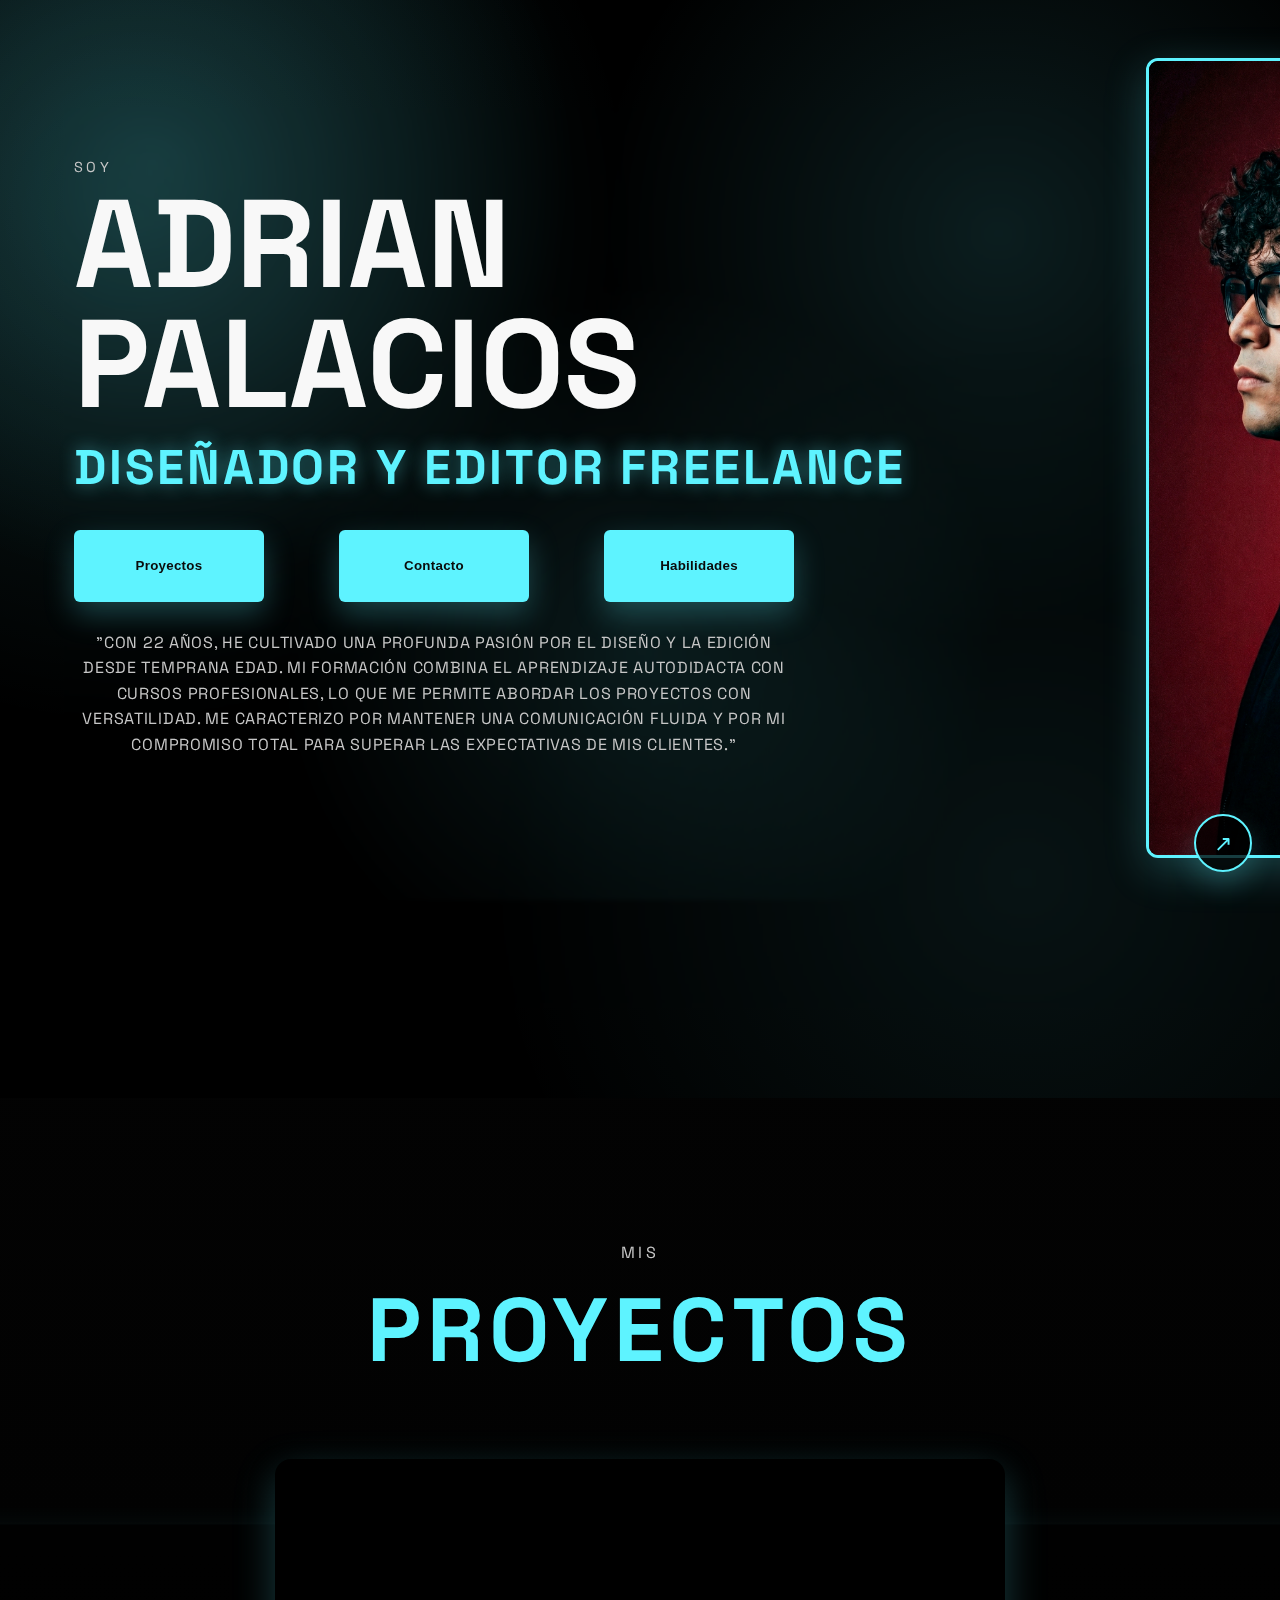
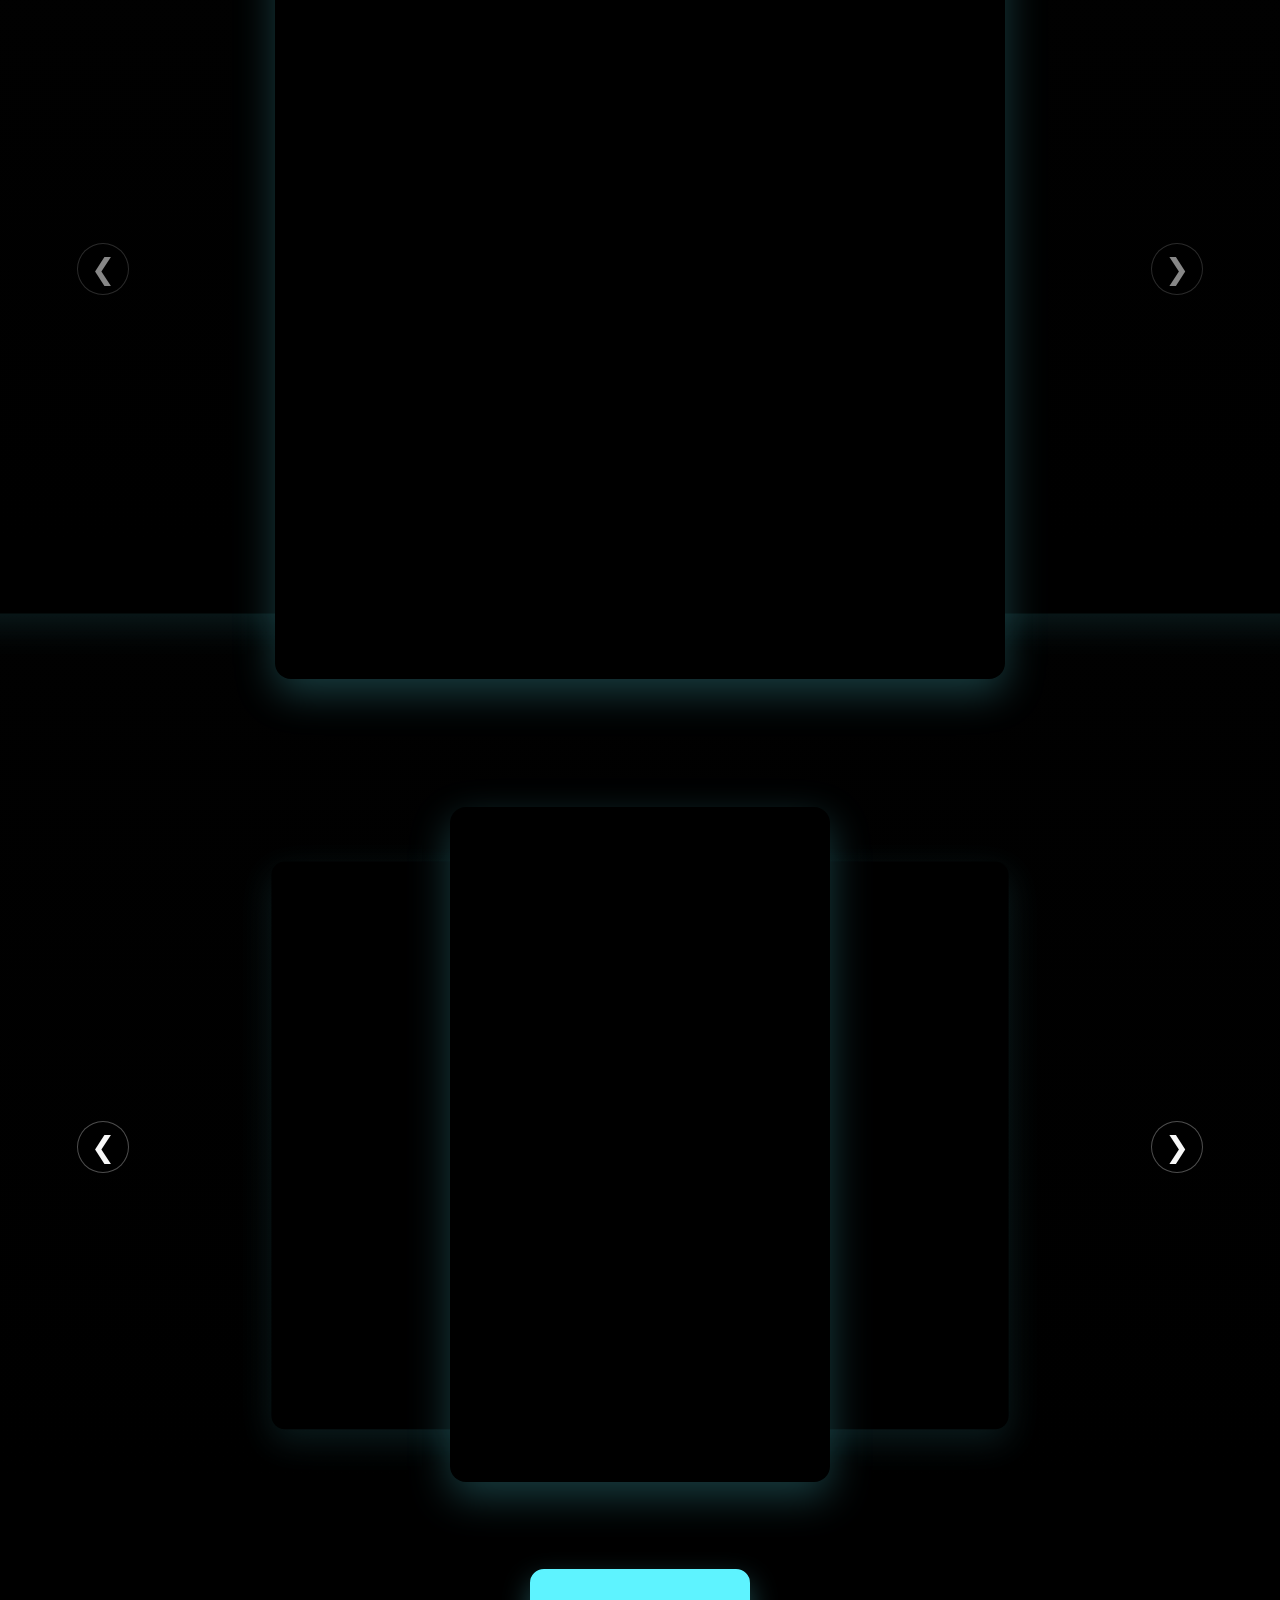
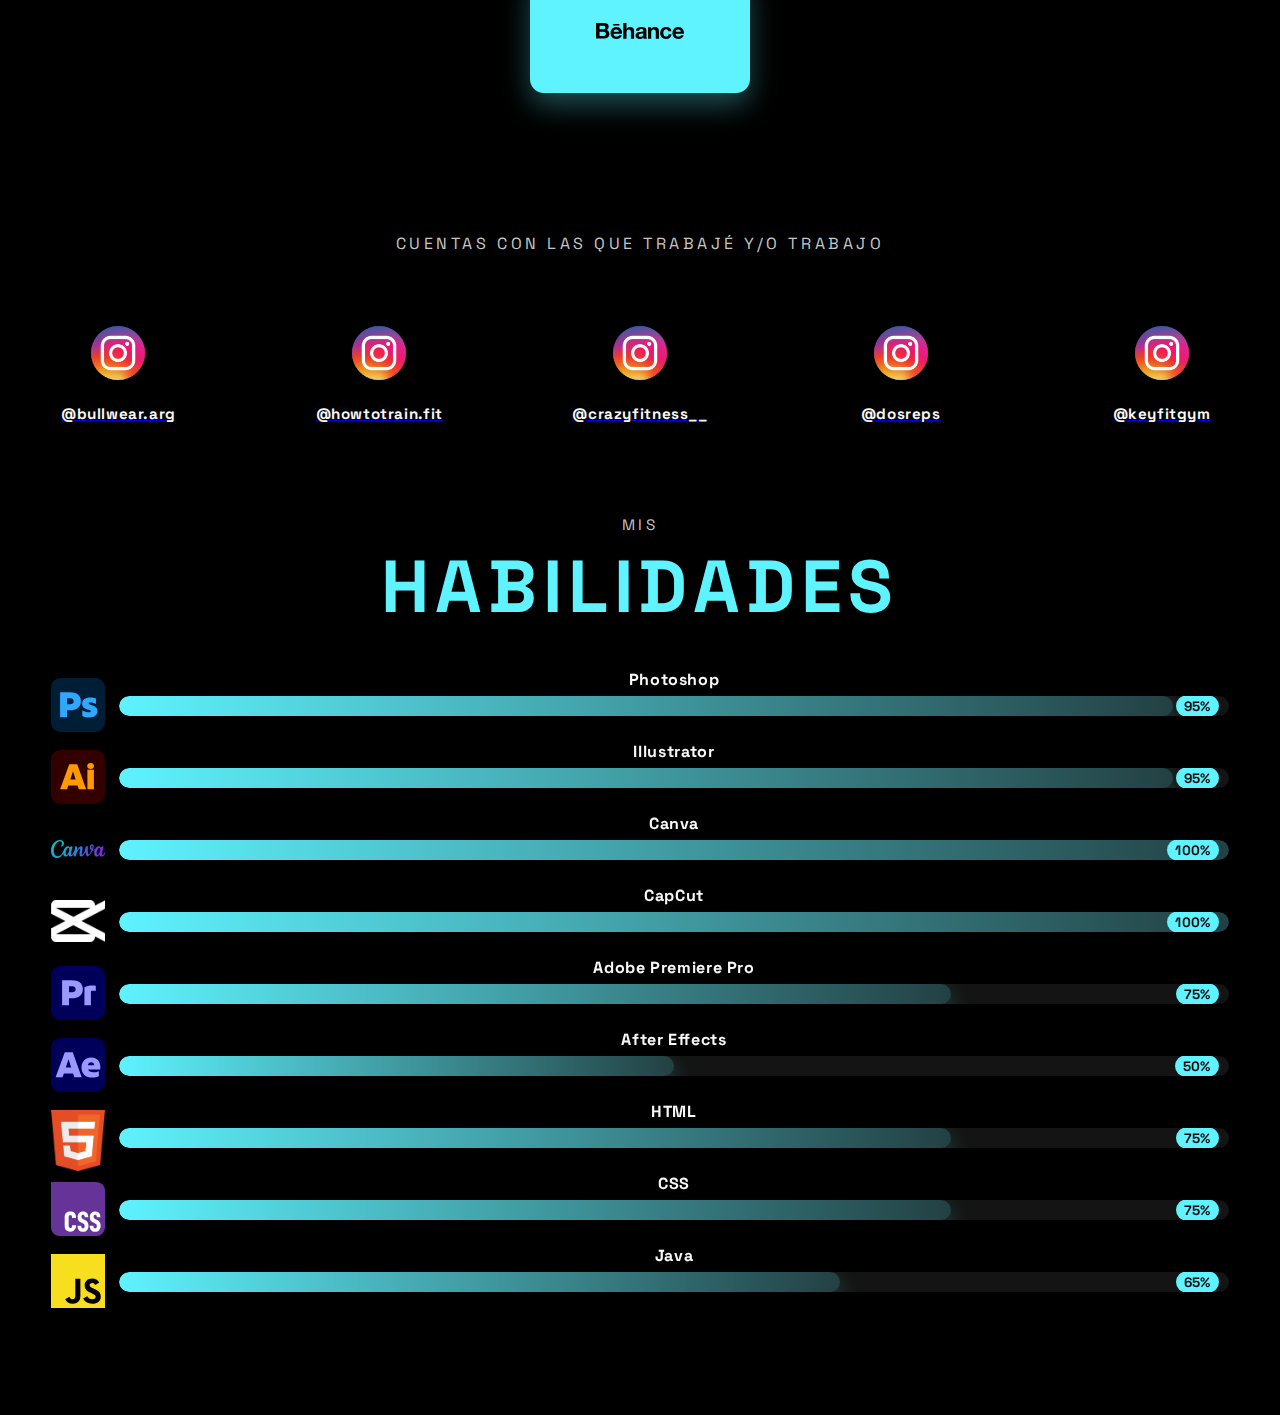
<file: index.html>
<!DOCTYPE html>
<html lang="es">
<head>
  <meta charset="UTF-8">
  <meta name="viewport" content="width=device-width, initial-scale=1.0">
  <title>Adrian Palacios | Portafolio</title>
  <link rel="preconnect" href="https://fonts.googleapis.com">
  <link rel="preconnect" href="https://fonts.gstatic.com" crossorigin>
  <link href="https://fonts.googleapis.com/css2?family=Space+Grotesk:wght@400;500;600;700&display=swap" rel="stylesheet">
  <link rel="stylesheet" href="styles.css">
</head>
<body>
  <main class="hero">
    <div class="hero-content">
      <div class="hero-body">
        <div class="hero-text">
          <p class="eyebrow">Soy</p>
          <h1>Adrian Palacios</h1>
          <h2>Dise&ntilde;ador y Editor Freelance</h2>

          <div class="cta-buttons">
            <button class="ghost" data-target="projects">Proyectos</button>
            <button class="ghost" data-target="contact">Contacto</button>
            <button class="ghost" data-target="skills">Habilidades</button>
          </div>

          <p class="intro">
            "Con 22 años, he cultivado una profunda pasión por el diseño y la edición desde temprana edad. Mi formación combina el aprendizaje autodidacta con cursos profesionales, lo que me permite abordar los proyectos con versatilidad. Me caracterizo por mantener una comunicación fluida y por mi compromiso total para superar las expectativas de mis clientes."
          </p>
        </div>

        <div class="profile-card">
          <img src="assets/profile.jpg" alt="Retrato de Adrian Palacios">
        </div>
      </div>
    </div>
  </main>

  <section class="projects" id="projects">
    <div class="projects-title">
      <p class="projects-eyebrow">Mis</p>
      <h3>Proyectos</h3>
    </div>

    <div class="projects-carousel horizontal">
      <button class="carousel-arrow prev" aria-label="Anterior">&#10094;</button>
      <div class="carousel-track">
        <div class="project-card is-active">
          <iframe src="https://drive.google.com/file/d/1STUGH_BQMCtA8a0zQzb0PxiLfdx-WCqG/preview" title="Proyecto 1" allow="autoplay; fullscreen; clipboard-write" allowfullscreen></iframe>
        </div>
        <div class="project-card">
          <iframe src="https://drive.google.com/file/d/16DoWMZ-IdkiDw4CJw6Asi8qRUOOA0BUv/preview" title="Proyecto 2" allow="autoplay; fullscreen; clipboard-write" allowfullscreen></iframe>
        </div>
        <div class="project-card">
          <iframe src="https://drive.google.com/file/d/12cnGV6siQTkMd25qPzwYp_SQWp3nzkD5/preview" title="Proyecto 3" allow="autoplay; fullscreen; clipboard-write" allowfullscreen></iframe>
        </div>
      </div>
      <button class="carousel-arrow next" aria-label="Siguiente">&#10095;</button>
    </div>

      <div class="projects-carousel vertical">
        <button class="carousel-arrow prev" aria-label="Anterior">&#10094;</button>
      <div class="carousel-track">
        <div class="project-card tall is-active">
          <iframe src="https://drive.google.com/file/d/1uc-KDk6b1E1-dnpKVK4YMqOGrUgdo-Y6/preview" title="Reel 1" allow="autoplay; fullscreen; clipboard-write" allowfullscreen></iframe>
        </div>
        <div class="project-card tall">
          <iframe src="https://drive.google.com/file/d/1kSmG6Cg8h5sR7bvLwUGW-YoZXtbUSYpc/preview" title="Reel 2" allow="autoplay; fullscreen; clipboard-write" allowfullscreen></iframe>
        </div>
        <div class="project-card tall">
          <iframe src="https://drive.google.com/file/d/1wefh0HAMrR05MAXYvIM5xJJryHOlDzol/preview" title="Reel 3" allow="autoplay; fullscreen; clipboard-write" allowfullscreen></iframe>
        </div>
        <div class="project-card tall">
          <iframe src="https://drive.google.com/file/d/1pLBrYzXuvIJl4vtPmRqRn8TsBc9SDaUY/preview" title="Reel 4" allow="autoplay; fullscreen; clipboard-write" allowfullscreen></iframe>
        </div>
      </div>
      <button class="carousel-arrow next" aria-label="Siguiente">&#10095;</button>
    </div>

    <a class="behance-btn" href="https://www.behance.net/gallery/239200343/Portfolio-" target="_blank" rel="noreferrer">
      <img src="assets/bh.svg" alt="Behance" class="behance-icon">
    </a>
  </section>

  <section class="accounts">
    <div class="accounts-title">
      <p class="projects-eyebrow">Cuentas con las que trabajé y/o trabajo</p>
    </div>
    <div class="account-grid">
      <a class="account-card" href="https://www.instagram.com/bullwear.arg/" target="_blank" rel="noreferrer">
        <img src="assets/ig.png" alt="Instagram" class="ig-logo">
        <div class="handle">@bullwear.arg</div>
      </a>
      <a class="account-card" href="https://www.instagram.com/howtotrain.fit/" target="_blank" rel="noreferrer">
        <img src="assets/ig.png" alt="Instagram" class="ig-logo">
        <div class="handle">@howtotrain.fit</div>
      </a>
      <a class="account-card" href="https://www.instagram.com/crazyfitness__/" target="_blank" rel="noreferrer">
        <img src="assets/ig.png" alt="Instagram" class="ig-logo">
        <div class="handle">@crazyfitness__</div>
      </a>
      <a class="account-card" href="https://www.instagram.com/dosreps/" target="_blank" rel="noreferrer">
        <img src="assets/ig.png" alt="Instagram" class="ig-logo">
        <div class="handle">@dosreps</div>
      </a>
      <a class="account-card" href="https://www.instagram.com/keyfitgym/" target="_blank" rel="noreferrer">
        <img src="assets/ig.png" alt="Instagram" class="ig-logo">
        <div class="handle">@keyfitgym</div>
      </a>
    </div>
  </section>

  <section class="skills" id="skills">
    <div class="skills-title">
      <p class="skills-eyebrow">Mis</p>
      <h4>Habilidades</h4>
    </div>
    <div class="skills-list">
      <div class="skill">
        <div class="skill-icon">
          <img src="assets/ps.svg" alt="Photoshop" class="skill-logo">
        </div>
        <div class="skill-info">
          <div class="skill-name">Photoshop</div>
          <div class="skill-bar" style="--percent:95%;">
            <span class="skill-fill"></span>
            <span class="skill-percent">95%</span>
          </div>
        </div>
      </div>
      <div class="skill">
        <div class="skill-icon">
          <img src="assets/ai.svg" alt="Illustrator" class="skill-logo">
        </div>
        <div class="skill-info">
          <div class="skill-name">Illustrator</div>
          <div class="skill-bar" style="--percent:95%;">
            <span class="skill-fill"></span>
            <span class="skill-percent">95%</span>
          </div>
        </div>
      </div>
      <div class="skill">
        <div class="skill-icon">
          <img src="assets/ca.svg" alt="Canva" class="skill-logo">
        </div>
        <div class="skill-info">
          <div class="skill-name">Canva</div>
          <div class="skill-bar" style="--percent:100%;">
            <span class="skill-fill"></span>
            <span class="skill-percent">100%</span>
          </div>
        </div>
      </div>
      <div class="skill">
        <div class="skill-icon">
          <img src="assets/cc.webp" alt="CapCut" class="skill-logo">
        </div>
        <div class="skill-info">
          <div class="skill-name">CapCut</div>
          <div class="skill-bar" style="--percent:100%;">
            <span class="skill-fill"></span>
            <span class="skill-percent">100%</span>
          </div>
        </div>
      </div>
      <div class="skill">
        <div class="skill-icon">
          <img src="assets/pr.svg" alt="Adobe Premiere Pro" class="skill-logo">
        </div>
        <div class="skill-info">
          <div class="skill-name">Adobe Premiere Pro</div>
          <div class="skill-bar" style="--percent:75%;">
            <span class="skill-fill"></span>
            <span class="skill-percent">75%</span>
          </div>
        </div>
      </div>
      <div class="skill">
        <div class="skill-icon">
          <img src="assets/ae.svg" alt="After Effects" class="skill-logo">
        </div>
        <div class="skill-info">
          <div class="skill-name">After Effects</div>
          <div class="skill-bar" style="--percent:50%;">
            <span class="skill-fill"></span>
            <span class="skill-percent">50%</span>
          </div>
        </div>
      </div>
      <div class="skill">
        <div class="skill-icon">
          <img src="assets/h.webp" alt="HTML" class="skill-logo">
        </div>
        <div class="skill-info">
          <div class="skill-name">HTML</div>
          <div class="skill-bar" style="--percent:75%;">
            <span class="skill-fill"></span>
            <span class="skill-percent">75%</span>
          </div>
        </div>
      </div>
      <div class="skill">
        <div class="skill-icon">
          <img src="assets/c.svg" alt="CSS" class="skill-logo">
        </div>
        <div class="skill-info">
          <div class="skill-name">CSS</div>
          <div class="skill-bar" style="--percent:75%;">
            <span class="skill-fill"></span>
            <span class="skill-percent">75%</span>
          </div>
        </div>
      </div>
      <div class="skill">
        <div class="skill-icon">
          <img src="assets/j.svg" alt="Java" class="skill-logo">
        </div>
        <div class="skill-info">
          <div class="skill-name">Java</div>
          <div class="skill-bar" style="--percent:65%;">
            <span class="skill-fill"></span>
            <span class="skill-percent">65%</span>
          </div>
        </div>
      </div>
    </div>
  </section>

  <button class="contact-toggle" aria-label="Contacto rápido">↗</button>
  <div class="contact-card">
    <p class="contact-title">Contacto</p>
    <a href="https://www.instagram.com/adriiiannnx/" target="_blank" rel="noreferrer" class="contact-link">
      <img src="assets/ig.png" alt="Instagram" class="contact-icon"> Instagram: @adriiiannnx
    </a>
    <a href="https://www.linkedin.com/in/adrian-palacios-042861239/" target="_blank" rel="noreferrer" class="contact-link">
      <img src="assets/lk.svg" alt="LinkedIn" class="contact-icon"> LinkedIn: adrian-palacios-042861239
    </a>
    <a href="https://discord.com/users/" target="_blank" rel="noreferrer" class="contact-link">
      <img src="assets/ds.webp" alt="Discord" class="contact-icon"> Discord: .adriannnnnn
    </a>
  </div>

  <script>
    (function () {
      function initCarousel(root) {
        const cards = Array.from(root.querySelectorAll('.project-card'));
        if (!cards.length) return;

        let active = 0;
        const prevBtn = root.querySelector('.carousel-arrow.prev');
        const nextBtn = root.querySelector('.carousel-arrow.next');

        function update() {
          cards.forEach((card, idx) => {
            const media = card.querySelector('video, iframe');
            const offset = ((idx - active) + cards.length) % cards.length;
            card.classList.remove('left', 'right', 'is-active');

            if (offset === 0) {
              card.classList.add('is-active');
              card.style.transform = 'translateX(0) scale(1)';
              card.style.opacity = '1';
              card.style.zIndex = '3';
              if (media) {
                media.style.pointerEvents = 'auto';
                media.setAttribute('tabindex', '0');
                if (media.tagName === 'VIDEO') {
                  media.controls = true;
                }
              }
            } else if (offset === cards.length - 1) {
              card.classList.add('left');
              card.style.transform = 'translateX(-55%) scale(0.84)';
              card.style.opacity = '0.45';
              card.style.zIndex = '2';
              if (media) {
                media.style.pointerEvents = 'none';
                media.setAttribute('tabindex', '-1');
                if (media.tagName === 'VIDEO') {
                  media.controls = false;
                  media.pause();
                }
              }
            } else if (offset === 1) {
              card.classList.add('right');
              card.style.transform = 'translateX(55%) scale(0.84)';
              card.style.opacity = '0.45';
              card.style.zIndex = '2';
              if (media) {
                media.style.pointerEvents = 'none';
                media.setAttribute('tabindex', '-1');
                if (media.tagName === 'VIDEO') {
                  media.controls = false;
                  media.pause();
                }
              }
            } else {
              card.style.transform = 'translateX(0) scale(0.6)';
              card.style.opacity = '0';
              card.style.zIndex = '1';
              if (media) {
                media.style.pointerEvents = 'none';
                media.setAttribute('tabindex', '-1');
                if (media.tagName === 'VIDEO') {
                  media.controls = false;
                  media.pause();
                }
              }
            }
          });
        }

        function goNext() {
          active = (active + 1) % cards.length;
          update();
        }

        function goPrev() {
          active = (active - 1 + cards.length) % cards.length;
          update();
        }

        prevBtn?.addEventListener('click', goPrev);
        nextBtn?.addEventListener('click', goNext);
        update();
      }

      document.querySelectorAll('.projects-carousel').forEach(initCarousel);

      const toggle = document.querySelector('.contact-toggle');
      const card = document.querySelector('.contact-card');
      toggle?.addEventListener('click', () => {
        card?.classList.toggle('open');
      });

      const btnProjects = document.querySelector('.ghost[data-target="projects"]');
      const btnContact = document.querySelector('.ghost[data-target="contact"]');
      const btnSkills = document.querySelector('.ghost[data-target="skills"]');

      const scrollToId = (id) => {
        const el = document.getElementById(id);
        if (el) el.scrollIntoView({ behavior: 'smooth', block: 'start' });
      };

      btnProjects?.addEventListener('click', () => scrollToId('projects'));
      btnSkills?.addEventListener('click', () => scrollToId('skills'));
      btnContact?.addEventListener('click', () => {
        card?.classList.add('open');
      });
    })();
  </script>
</body>
</html>
</file>
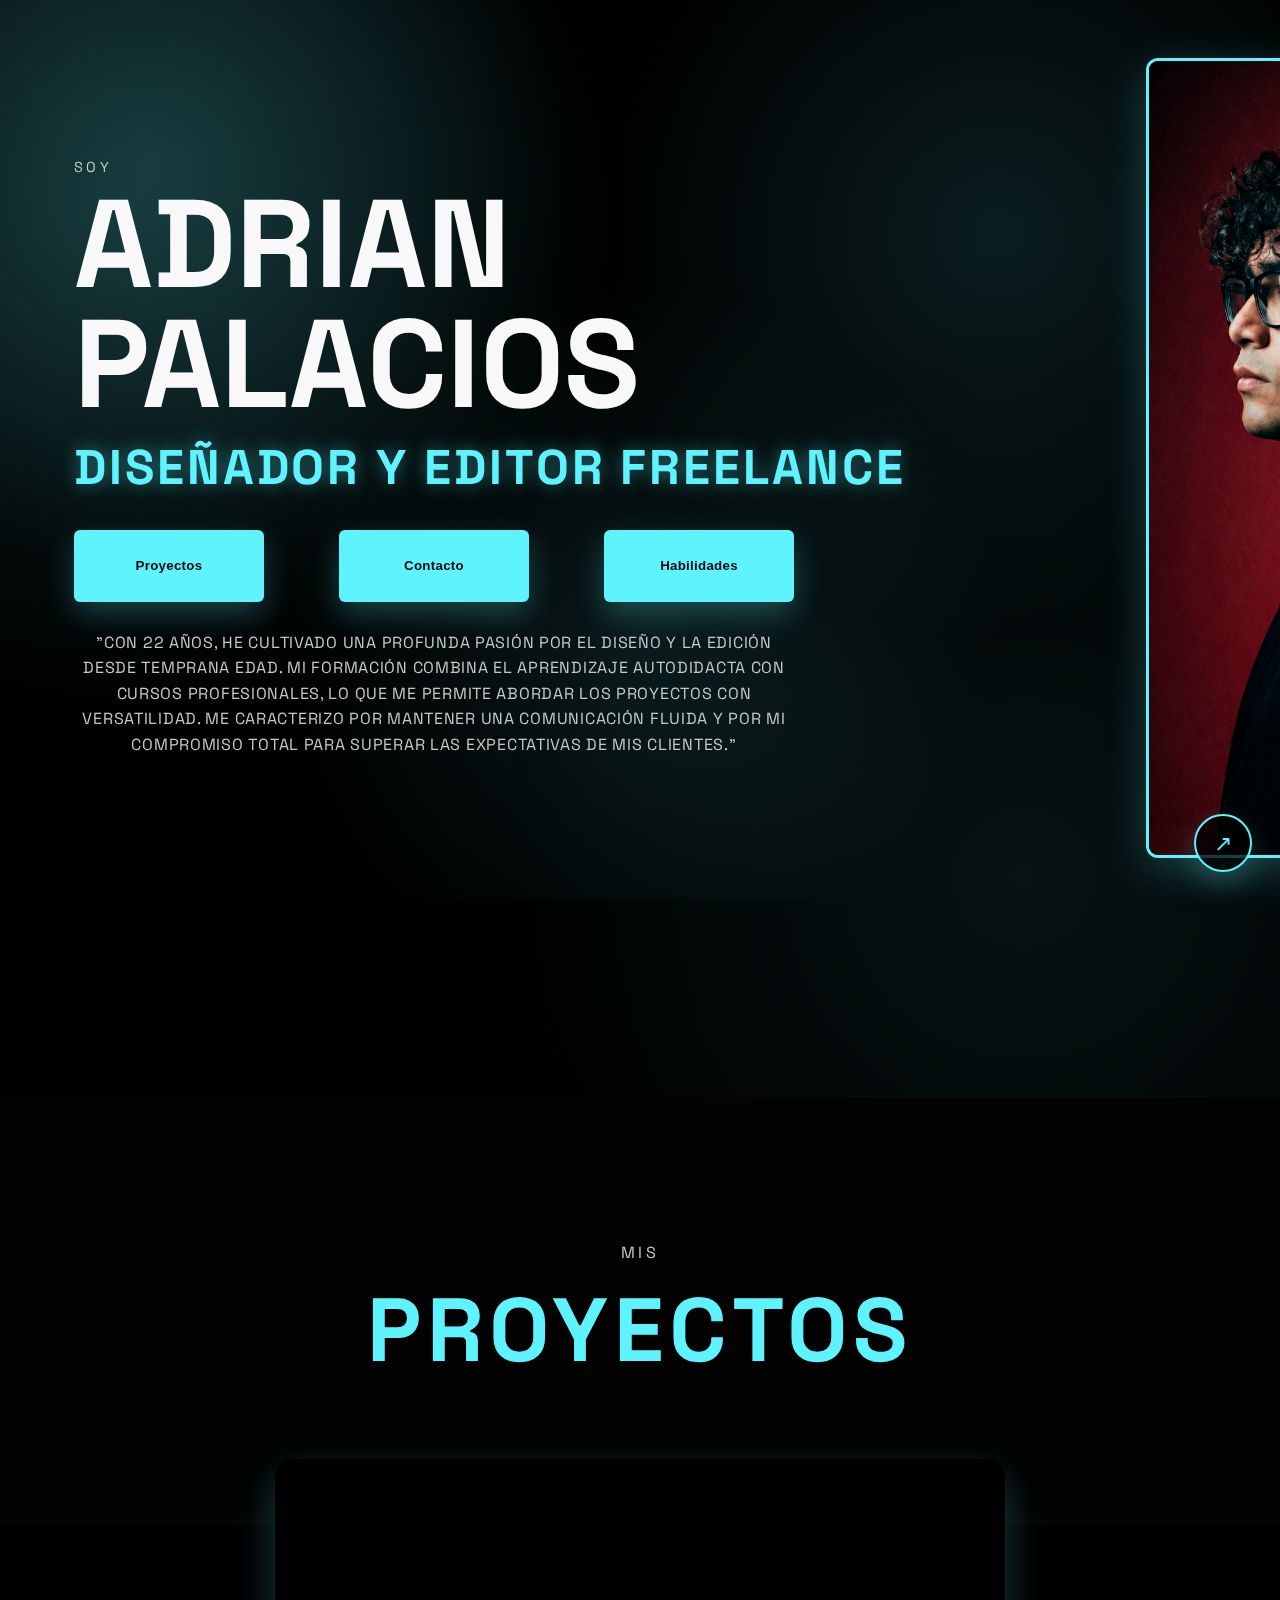
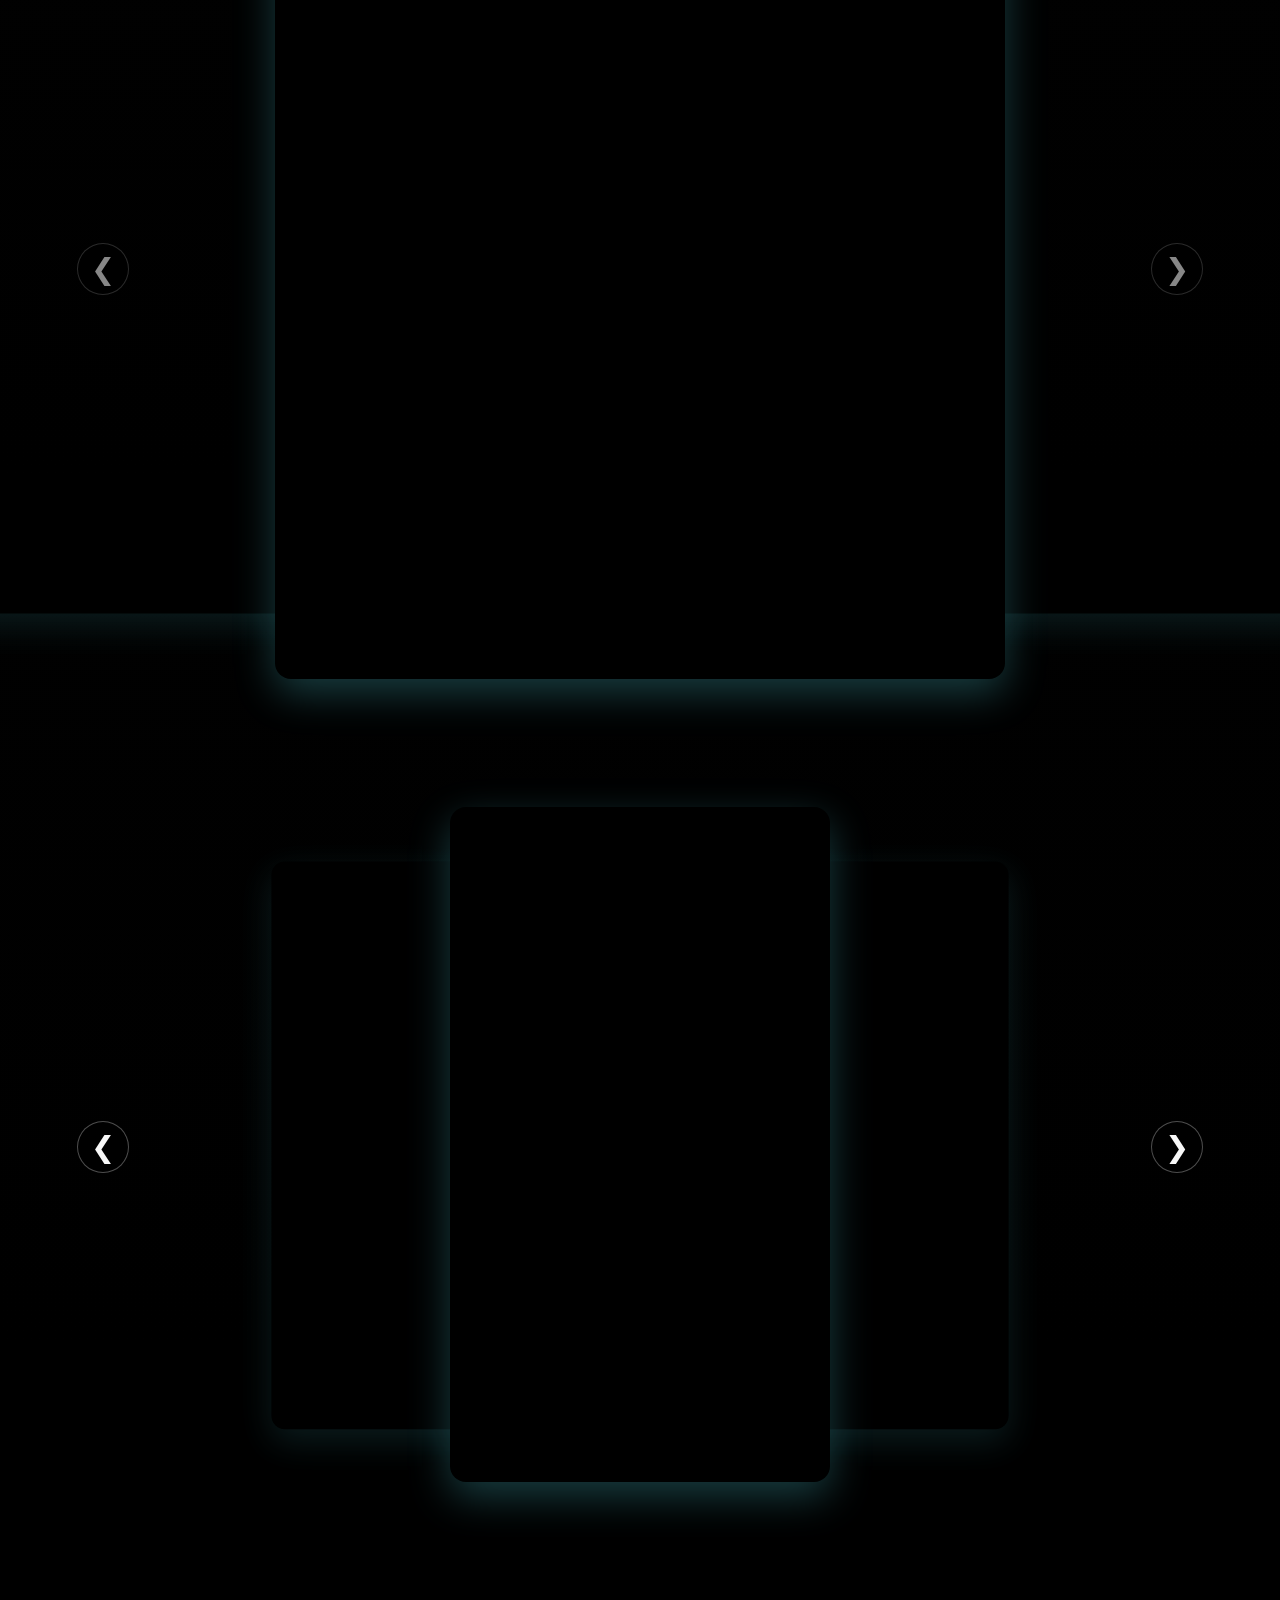
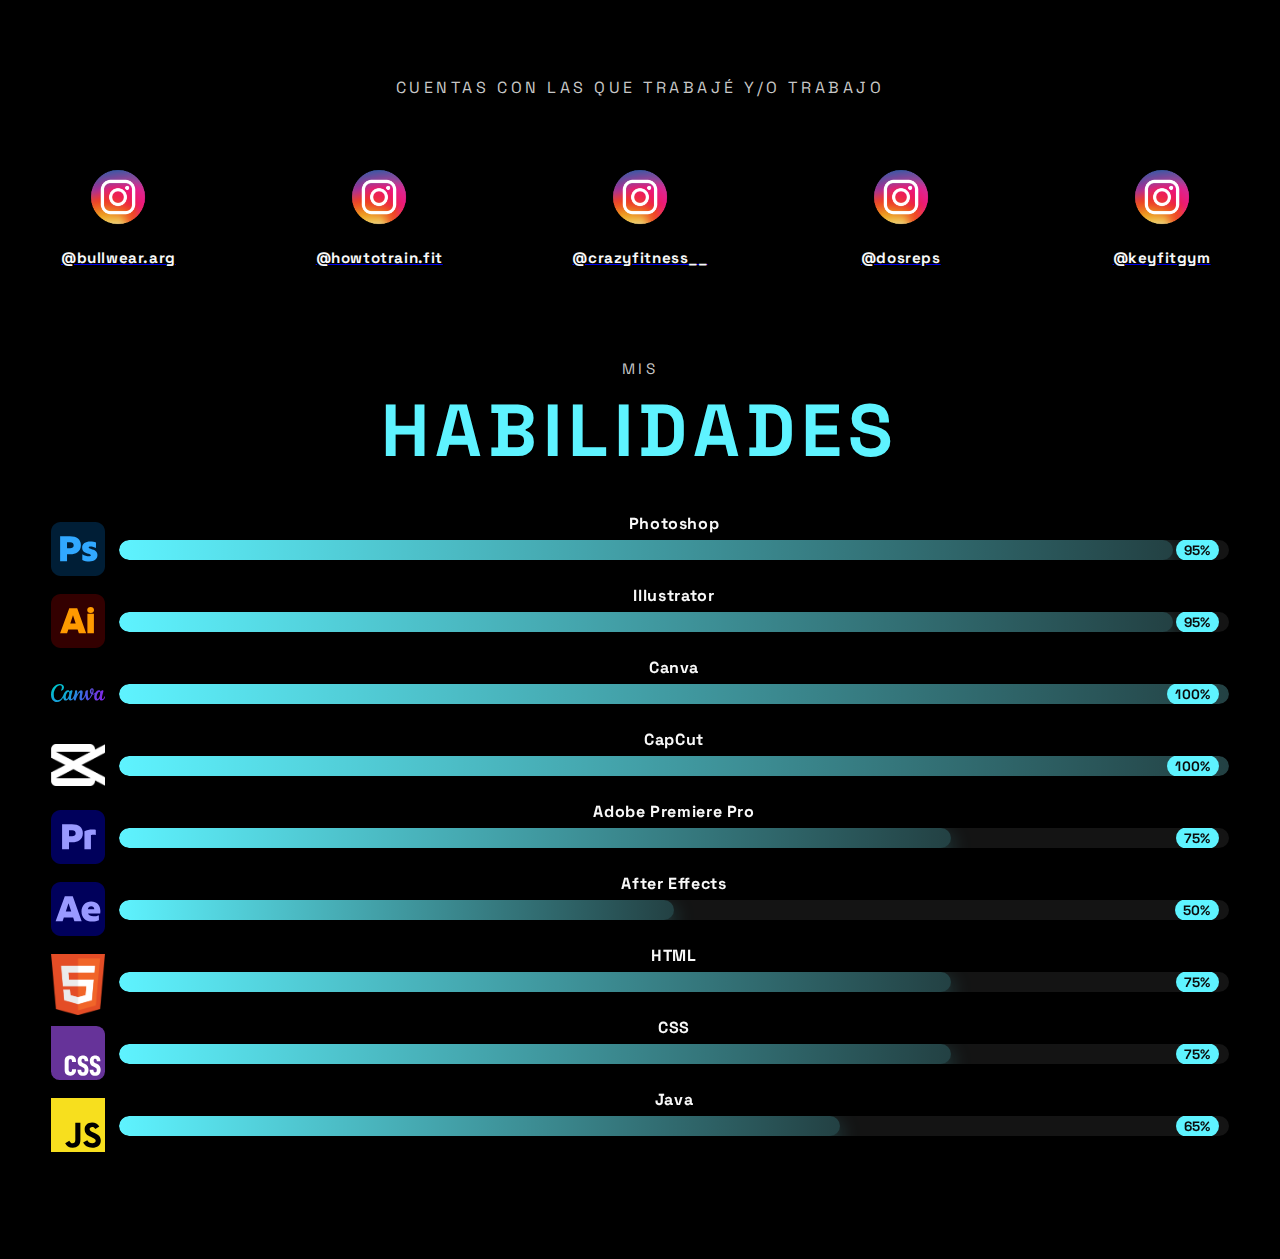
<file: Portfolio/index.html>
<!DOCTYPE html>
<html lang="es">
<head>
  <meta charset="UTF-8">
  <meta name="viewport" content="width=device-width, initial-scale=1.0">
  <title>Adrian Palacios | Portafolio</title>
  <link rel="preconnect" href="https://fonts.googleapis.com">
  <link rel="preconnect" href="https://fonts.gstatic.com" crossorigin>
  <link href="https://fonts.googleapis.com/css2?family=Space+Grotesk:wght@400;500;600;700&display=swap" rel="stylesheet">
  <link rel="stylesheet" href="styles.css">
</head>
<body>
  <main class="hero">
    <div class="hero-content">
      <div class="hero-body">
        <div class="hero-text">
          <p class="eyebrow">Soy</p>
          <h1>Adrian Palacios</h1>
          <h2>Dise&ntilde;ador y Editor Freelance</h2>

          <div class="cta-buttons">
            <button class="ghost" data-target="projects">Proyectos</button>
            <button class="ghost" data-target="contact">Contacto</button>
            <button class="ghost" data-target="skills">Habilidades</button>
          </div>

          <p class="intro">
            "Con 22 años, he cultivado una profunda pasión por el diseño y la edición desde temprana edad. Mi formación combina el aprendizaje autodidacta con cursos profesionales, lo que me permite abordar los proyectos con versatilidad. Me caracterizo por mantener una comunicación fluida y por mi compromiso total para superar las expectativas de mis clientes."
          </p>
        </div>

        <div class="profile-card">
          <img src="assets/profile.jpg" alt="Retrato de Adrian Palacios">
        </div>
      </div>
    </div>
  </main>

  <section class="projects" id="projects">
    <div class="projects-title">
      <p class="projects-eyebrow">Mis</p>
      <h3>Proyectos</h3>
    </div>

    <div class="projects-carousel horizontal">
      <button class="carousel-arrow prev" aria-label="Anterior">&#10094;</button>
      <div class="carousel-track">
        <div class="project-card is-active">
          <iframe src="https://drive.google.com/file/d/1STUGH_BQMCtA8a0zQzb0PxiLfdx-WCqG/preview" title="Proyecto 1" allow="autoplay; fullscreen; clipboard-write" allowfullscreen></iframe>
        </div>
        <div class="project-card">
          <iframe src="https://drive.google.com/file/d/16DoWMZ-IdkiDw4CJw6Asi8qRUOOA0BUv/preview" title="Proyecto 2" allow="autoplay; fullscreen; clipboard-write" allowfullscreen></iframe>
        </div>
        <div class="project-card">
          <iframe src="https://drive.google.com/file/d/12cnGV6siQTkMd25qPzwYp_SQWp3nzkD5/preview" title="Proyecto 3" allow="autoplay; fullscreen; clipboard-write" allowfullscreen></iframe>
        </div>
      </div>
      <button class="carousel-arrow next" aria-label="Siguiente">&#10095;</button>
    </div>

    <div class="projects-carousel vertical">
      <button class="carousel-arrow prev" aria-label="Anterior">&#10094;</button>
      <div class="carousel-track">
        <div class="project-card tall is-active">
          <iframe src="https://drive.google.com/file/d/1uc-KDk6b1E1-dnpKVK4YMqOGrUgdo-Y6/preview" title="Reel 1" allow="autoplay; fullscreen; clipboard-write" allowfullscreen></iframe>
        </div>
        <div class="project-card tall">
          <iframe src="https://drive.google.com/file/d/1kSmG6Cg8h5sR7bvLwUGW-YoZXtbUSYpc/preview" title="Reel 2" allow="autoplay; fullscreen; clipboard-write" allowfullscreen></iframe>
        </div>
        <div class="project-card tall">
          <iframe src="https://drive.google.com/file/d/1wefh0HAMrR05MAXYvIM5xJJryHOlDzol/preview" title="Reel 3" allow="autoplay; fullscreen; clipboard-write" allowfullscreen></iframe>
        </div>
        <div class="project-card tall">
          <iframe src="https://drive.google.com/file/d/1pLBrYzXuvIJl4vtPmRqRn8TsBc9SDaUY/preview" title="Reel 4" allow="autoplay; fullscreen; clipboard-write" allowfullscreen></iframe>
        </div>
      </div>
      <button class="carousel-arrow next" aria-label="Siguiente">&#10095;</button>
    </div>
  </section>

  <section class="accounts">
    <div class="accounts-title">
      <p class="projects-eyebrow">Cuentas con las que trabajé y/o trabajo</p>
    </div>
    <div class="account-grid">
      <a class="account-card" href="https://www.instagram.com/bullwear.arg/" target="_blank" rel="noreferrer">
        <img src="assets/ig.png" alt="Instagram" class="ig-logo">
        <div class="handle">@bullwear.arg</div>
      </a>
      <a class="account-card" href="https://www.instagram.com/howtotrain.fit/" target="_blank" rel="noreferrer">
        <img src="assets/ig.png" alt="Instagram" class="ig-logo">
        <div class="handle">@howtotrain.fit</div>
      </a>
      <a class="account-card" href="https://www.instagram.com/crazyfitness__/" target="_blank" rel="noreferrer">
        <img src="assets/ig.png" alt="Instagram" class="ig-logo">
        <div class="handle">@crazyfitness__</div>
      </a>
      <a class="account-card" href="https://www.instagram.com/dosreps/" target="_blank" rel="noreferrer">
        <img src="assets/ig.png" alt="Instagram" class="ig-logo">
        <div class="handle">@dosreps</div>
      </a>
      <a class="account-card" href="https://www.instagram.com/keyfitgym/" target="_blank" rel="noreferrer">
        <img src="assets/ig.png" alt="Instagram" class="ig-logo">
        <div class="handle">@keyfitgym</div>
      </a>
    </div>
  </section>

  <section class="skills" id="skills">
    <div class="skills-title">
      <p class="skills-eyebrow">Mis</p>
      <h4>Habilidades</h4>
    </div>
    <div class="skills-list">
      <div class="skill">
        <div class="skill-icon">
          <img src="assets/ps.svg" alt="Photoshop" class="skill-logo">
        </div>
        <div class="skill-info">
          <div class="skill-name">Photoshop</div>
          <div class="skill-bar" style="--percent:95%;">
            <span class="skill-fill"></span>
            <span class="skill-percent">95%</span>
          </div>
        </div>
      </div>
      <div class="skill">
        <div class="skill-icon">
          <img src="assets/ai.svg" alt="Illustrator" class="skill-logo">
        </div>
        <div class="skill-info">
          <div class="skill-name">Illustrator</div>
          <div class="skill-bar" style="--percent:95%;">
            <span class="skill-fill"></span>
            <span class="skill-percent">95%</span>
          </div>
        </div>
      </div>
      <div class="skill">
        <div class="skill-icon">
          <img src="assets/ca.svg" alt="Canva" class="skill-logo">
        </div>
        <div class="skill-info">
          <div class="skill-name">Canva</div>
          <div class="skill-bar" style="--percent:100%;">
            <span class="skill-fill"></span>
            <span class="skill-percent">100%</span>
          </div>
        </div>
      </div>
      <div class="skill">
        <div class="skill-icon">
          <img src="assets/cc.webp" alt="CapCut" class="skill-logo">
        </div>
        <div class="skill-info">
          <div class="skill-name">CapCut</div>
          <div class="skill-bar" style="--percent:100%;">
            <span class="skill-fill"></span>
            <span class="skill-percent">100%</span>
          </div>
        </div>
      </div>
      <div class="skill">
        <div class="skill-icon">
          <img src="assets/pr.svg" alt="Adobe Premiere Pro" class="skill-logo">
        </div>
        <div class="skill-info">
          <div class="skill-name">Adobe Premiere Pro</div>
          <div class="skill-bar" style="--percent:75%;">
            <span class="skill-fill"></span>
            <span class="skill-percent">75%</span>
          </div>
        </div>
      </div>
      <div class="skill">
        <div class="skill-icon">
          <img src="assets/ae.svg" alt="After Effects" class="skill-logo">
        </div>
        <div class="skill-info">
          <div class="skill-name">After Effects</div>
          <div class="skill-bar" style="--percent:50%;">
            <span class="skill-fill"></span>
            <span class="skill-percent">50%</span>
          </div>
        </div>
      </div>
      <div class="skill">
        <div class="skill-icon">
          <img src="assets/h.webp" alt="HTML" class="skill-logo">
        </div>
        <div class="skill-info">
          <div class="skill-name">HTML</div>
          <div class="skill-bar" style="--percent:75%;">
            <span class="skill-fill"></span>
            <span class="skill-percent">75%</span>
          </div>
        </div>
      </div>
      <div class="skill">
        <div class="skill-icon">
          <img src="assets/c.svg" alt="CSS" class="skill-logo">
        </div>
        <div class="skill-info">
          <div class="skill-name">CSS</div>
          <div class="skill-bar" style="--percent:75%;">
            <span class="skill-fill"></span>
            <span class="skill-percent">75%</span>
          </div>
        </div>
      </div>
      <div class="skill">
        <div class="skill-icon">
          <img src="assets/j.svg" alt="Java" class="skill-logo">
        </div>
        <div class="skill-info">
          <div class="skill-name">Java</div>
          <div class="skill-bar" style="--percent:65%;">
            <span class="skill-fill"></span>
            <span class="skill-percent">65%</span>
          </div>
        </div>
      </div>
    </div>
  </section>

  <button class="contact-toggle" aria-label="Contacto rápido">↗</button>
  <div class="contact-card">
    <p class="contact-title">Contacto</p>
    <a href="https://www.instagram.com/adriiiannnx/" target="_blank" rel="noreferrer" class="contact-link">
      <img src="assets/ig.png" alt="Instagram" class="contact-icon"> Instagram: @adriiiannnx
    </a>
    <a href="https://www.linkedin.com/in/adrian-palacios-042861239/" target="_blank" rel="noreferrer" class="contact-link">
      <img src="assets/lk.svg" alt="LinkedIn" class="contact-icon"> LinkedIn: adrian-palacios-042861239
    </a>
    <a href="https://discord.com/users/" target="_blank" rel="noreferrer" class="contact-link">
      <img src="assets/ds.webp" alt="Discord" class="contact-icon"> Discord: .adriannnnnn
    </a>
  </div>

  <script>
    (function () {
      function initCarousel(root) {
        const cards = Array.from(root.querySelectorAll('.project-card'));
        if (!cards.length) return;

        let active = 0;
        const prevBtn = root.querySelector('.carousel-arrow.prev');
        const nextBtn = root.querySelector('.carousel-arrow.next');

        function update() {
          cards.forEach((card, idx) => {
            const media = card.querySelector('video, iframe');
            const offset = ((idx - active) + cards.length) % cards.length;
            card.classList.remove('left', 'right', 'is-active');

            if (offset === 0) {
              card.classList.add('is-active');
              card.style.transform = 'translateX(0) scale(1)';
              card.style.opacity = '1';
              card.style.zIndex = '3';
              if (media) {
                media.style.pointerEvents = 'auto';
                media.setAttribute('tabindex', '0');
                if (media.tagName === 'VIDEO') {
                  media.controls = true;
                }
              }
            } else if (offset === cards.length - 1) {
              card.classList.add('left');
              card.style.transform = 'translateX(-55%) scale(0.84)';
              card.style.opacity = '0.45';
              card.style.zIndex = '2';
              if (media) {
                media.style.pointerEvents = 'none';
                media.setAttribute('tabindex', '-1');
                if (media.tagName === 'VIDEO') {
                  media.controls = false;
                  media.pause();
                }
              }
            } else if (offset === 1) {
              card.classList.add('right');
              card.style.transform = 'translateX(55%) scale(0.84)';
              card.style.opacity = '0.45';
              card.style.zIndex = '2';
              if (media) {
                media.style.pointerEvents = 'none';
                media.setAttribute('tabindex', '-1');
                if (media.tagName === 'VIDEO') {
                  media.controls = false;
                  media.pause();
                }
              }
            } else {
              card.style.transform = 'translateX(0) scale(0.6)';
              card.style.opacity = '0';
              card.style.zIndex = '1';
              if (media) {
                media.style.pointerEvents = 'none';
                media.setAttribute('tabindex', '-1');
                if (media.tagName === 'VIDEO') {
                  media.controls = false;
                  media.pause();
                }
              }
            }
          });
        }

        function goNext() {
          active = (active + 1) % cards.length;
          update();
        }

        function goPrev() {
          active = (active - 1 + cards.length) % cards.length;
          update();
        }

        prevBtn?.addEventListener('click', goPrev);
        nextBtn?.addEventListener('click', goNext);
        update();
      }

      document.querySelectorAll('.projects-carousel').forEach(initCarousel);

      const toggle = document.querySelector('.contact-toggle');
      const card = document.querySelector('.contact-card');
      toggle?.addEventListener('click', () => {
        card?.classList.toggle('open');
      });

      const btnProjects = document.querySelector('.ghost[data-target="projects"]');
      const btnContact = document.querySelector('.ghost[data-target="contact"]');
      const btnSkills = document.querySelector('.ghost[data-target="skills"]');

      const scrollToId = (id) => {
        const el = document.getElementById(id);
        if (el) el.scrollIntoView({ behavior: 'smooth', block: 'start' });
      };

      btnProjects?.addEventListener('click', () => scrollToId('projects'));
      btnSkills?.addEventListener('click', () => scrollToId('skills'));
      btnContact?.addEventListener('click', () => {
        card?.classList.add('open');
      });
    })();
  </script>
</body>
</html>
</file>
<file: styles.css>
:root {
  --bg: #050505;
  --text: #f8f8f8;
  --muted: #c7c7c7;
  --accent: #5ef3ff;
  --button-bg: #585858;
  --button-border: #6a6a6a;
  --button-hover: #6f6f6f;
  --overlay: linear-gradient(120deg, rgba(5, 5, 5, 0.78) 35%, rgba(5, 5, 5, 0.45) 65%, rgba(5, 5, 5, 0.25) 85%);
  font-family: 'Space Grotesk', 'Manrope', sans-serif;
}

* {
  box-sizing: border-box;
}

body {
  margin: 0;
  background-color: #000;
  background-image: none;
  color: var(--text);
  min-height: 100vh;
  position: relative;
}

html, body {
  width: 100%;
  overflow-x: hidden;
}

body::before {
  content: '';
  position: fixed;
  inset: 0;
  pointer-events: none;
  background:
    radial-gradient(circle at 12% 18%, rgba(94, 243, 255, 0.16), transparent 32%),
    radial-gradient(circle at 78% 26%, rgba(94, 243, 255, 0.12), transparent 34%),
    radial-gradient(circle at 50% 72%, rgba(94, 243, 255, 0.1), transparent 40%);
  z-index: 0;
}

.hero {
  position: relative;
  min-height: 100vh;
  display: flex;
  align-items: flex-start;
  padding: 12vh 5vw 10vh;
  isolation: isolate;
}

.hero::after {
  content: '';
  position: absolute;
  inset: 0;
  background: radial-gradient(circle at 10% 20%, rgba(94, 243, 255, 0.12), transparent 35%), radial-gradient(circle at 80% 80%, rgba(94, 243, 255, 0.08), transparent 40%);
  z-index: 0;
}

.hero::before {
  content: none;
}

.cta-buttons {
  display: flex;
  gap: 75px;
  margin: 32px 0 0;
}

.cta-buttons .ghost {
  padding: 20px 22px;
  min-width: 190px;
  min-height: 72px;
  border-radius: 6px;
  border: none;
  background: var(--accent);
  color: #0b0b0b;
  letter-spacing: 0.02em;
  font-weight: 700;
  cursor: pointer;
  transition: transform 180ms ease, box-shadow 180ms ease, filter 180ms ease;
  box-shadow: 0 12px 30px rgba(94, 243, 255, 0.25);
}

.cta-buttons .ghost:hover {
  transform: translateY(-2px) scale(1.02);
  box-shadow: 0 16px 36px rgba(94, 243, 255, 0.3);
  filter: brightness(1.02);
}

.profile-card {
  margin: 0;
  width: 900px;
  height: 800px;
  margin-left: auto;
  border: 3px solid var(--accent);
  border-radius: 12px;
  overflow: hidden;
  box-shadow: 0 12px 40px rgba(94, 243, 255, 0.25), 0 10px 28px rgba(0, 0, 0, 0.45);
  transition: transform 260ms ease, box-shadow 260ms ease;
  transform-style: preserve-3d;
  transform: perspective(1200px) translateX(300px) translateY(-100px) rotateX(0deg) rotateY(0deg);
}

.profile-card img {
  width: 100%;
  height: 100%;
  object-fit: cover;
  display: block;
}

.profile-card:hover {
  transform: perspective(1200px) translateX(300px) translateY(-100px) rotateX(4deg) rotateY(-8deg) translateY(-8px);
  box-shadow: 0 18px 50px rgba(94, 243, 255, 0.35), 0 16px 34px rgba(0, 0, 0, 0.6);
}

.hero-content {
  position: relative;
  z-index: 1;
  width: min(95vw, 1300px);
  padding: 50px 10px;
  backdrop-filter: blur(2px);
}

.hero-body {
  display: flex;
  align-items: flex-start;
  justify-content: space-between;
  gap: 52px;
  flex-wrap: nowrap;
}

.hero-text {
  flex: 1 1 60%;
  max-width: 720px;
}

.eyebrow {
  margin: 0 0 8px;
  color: var(--muted);
  letter-spacing: 0.24em;
  font-size: 0.9rem;
  text-transform: uppercase;
}

.hero h1 {
  margin: 0 0 12px;
  font-size: clamp(5.6rem, 10vw, 7.8rem);
  font-weight: 800;
  line-height: 0.96;
  text-transform: uppercase;
}

.hero h2 {
  margin: 0;
  font-size: clamp(2.2rem, 3.8vw, 3.2rem);
  color: var(--accent);
  font-weight: 800;
  letter-spacing: 0.06em;
  text-transform: uppercase;
  text-shadow: 0 0 18px rgba(94, 243, 255, 0.45);
  white-space: nowrap;
}

.intro {
  margin: 28px auto 0;
  color: var(--muted);
  font-size: 1rem;
  line-height: 1.6;
  max-width: min(60vw, 860px);
  text-transform: uppercase;
  letter-spacing: 0.045em;
  text-align: center;
}

@media (max-width: 720px) {
  .hero-content {
    width: 100%;
    padding: 24px 18px 36px;
  }

  .hero-body {
    flex-direction: column;
    gap: 16px;
    align-items: center;
    justify-content: center;
  }

  .hero {
    flex-direction: column;
    align-items: center;
    justify-content: flex-start;
    padding: 6vh 4vw 8vh;
  }

  .hero-content {
    width: 100%;
    padding: 16px 14px 32px;
    text-align: center;
  }

  .hero-text {
    order: 2;
    flex: 1 1 auto;
    width: 100%;
    text-align: center;
  }

  .hero h1 {
    font-size: clamp(3rem, 9vw, 3.8rem);
  }

  .hero h2 {
    font-size: clamp(1.4rem, 5.5vw, 1.9rem);
    white-space: normal;
  }

  .cta-buttons {
    flex-direction: row;
    flex-wrap: wrap;
    gap: 12px;
    justify-content: center;
  }

  .cta-buttons .ghost {
    padding: 14px 16px;
    min-width: 150px;
    font-size: 1rem;
  }

  .profile-card {
    order: 1;
    width: 300px;
    height: 320px;
    transform: none;
    margin: 0 auto;
  }

  .profile-card:hover {
    transform: none;
  }

  .hero {
    padding: 8vh 4vw 10vh;
  }

  .projects-carousel {
    flex-direction: row;
    align-items: center;
    justify-content: center;
    gap: 8px;
    position: relative;
    padding: 0 28px;
  }

  .carousel-track {
    height: 50vh;
    max-height: 420px;
    overflow: visible;
    width: 100%;
  }

  .projects-carousel.horizontal .carousel-track {
    height: 50vh;
  }

  .projects-carousel.vertical .carousel-track {
    height: 78vh;
    max-height: 720px;
    overflow: visible;
  }

  .project-card {
    width: 86vw;
    max-width: none;
    height: 50vh;
    position: relative;
  }

  .project-card.tall {
    width: 90vw;
    max-width: none;
    height: 78vh;
  }

  .projects-carousel.vertical .project-card.tall {
    width: 90vw;
    max-width: none;
    height: 78vh;
  }

  .projects-carousel.horizontal .project-card {
    width: 86vw;
  }

  .project-card.left,
  .project-card.right {
    transform: translateX(-8%) scale(0.8);
    opacity: 0.25;
  }

  .project-card.right {
    transform: translateX(8%) scale(0.8);
  }

  .projects-carousel .carousel-arrow {
    position: absolute;
    top: 50%;
    transform: translateY(-50%);
    width: 36px;
    height: 36px;
    z-index: 6;
    pointer-events: auto;
    display: grid;
    place-items: center;
    line-height: 1;
    font-size: 1.4rem;
  }

  .projects-carousel .carousel-arrow.prev {
    left: 8px;
  }

  .projects-carousel .carousel-arrow.next {
    right: 8px;
  }

  .projects {
    padding: 60px 4vw 80px;
  }

  .projects-title {
    display: flex;
    flex-direction: column;
    align-items: center;
    justify-content: center;
    width: 100%;
    padding: 16px 0 24px;
    text-align: center;
    transform: translateX(-42px);
    margin: 0 auto;
  }

  .projects h3 {
    font-size: clamp(2.8rem, 10vw, 3.6rem);
  }

  .projects-eyebrow {
    font-size: 0.85rem;
  }

  .accounts {
    padding: 40px 4vw 80px;
  }

  .skills {
    padding: 60px 4vw 100px;
  }

  .skills-title {
    transform: translateX(-17px);
  }

  .skills h4 {
    font-size: clamp(2.6rem, 9vw, 3.2rem);
  }

  .skills-list {
    gap: 14px;
  }

  .skill {
    width: 100%;
  }

  .skill-icon {
    width: 46px;
    height: 46px;
    top: 2px;
  }

  .skill-bar {
    height: 16px;
  }

  .contact-card {
    width: 220px;
  }

  .contact-toggle {
    width: 52px;
    height: 52px;
  }

  .carousel-arrow {
    width: 44px;
    height: 44px;
  }

  .intro {
    font-size: 0.8rem;
    line-height: 1.35;
    max-width: 92%;
    margin-top: 5ss2px;
  }

  .behance-btn {
    margin-top: 102px;
  }
}

.projects {
  padding: 120px 6vw 140px;
  text-align: center;
  position: relative;
  overflow: hidden;
}

.projects-title {
  display: inline-block;
  padding: 24px 32px;
  position: relative;
  z-index: 1;
  margin: 0 auto;
}

.projects-eyebrow {
  margin: 0 0 10px;
  color: var(--muted);
  letter-spacing: 0.22em;
  text-transform: uppercase;
  font-size: 1rem;
}

.projects h3 {
  margin: 0;
  font-size: clamp(3.8rem, 8vw, 5.6rem);
  color: var(--accent);
  text-transform: uppercase;
  letter-spacing: 0.06em;
}

.behance-btn {
  display: inline-flex;
  align-items: center;
  justify-content: center;
  margin: 32px auto 0;
  padding: 16px 30px;
  min-width: 220px;
  border-radius: 14px;
  border: 2px solid var(--accent);
  background: var(--accent);
  box-shadow: 0 12px 28px rgba(94, 243, 255, 0.32), 0 10px 22px rgba(0, 0, 0, 0.45);
  transition: transform 180ms ease, box-shadow 180ms ease, filter 180ms ease;
}

.behance-btn:hover {
  transform: translateY(-2px) scale(1.02);
  box-shadow: 0 16px 36px rgba(94, 243, 255, 0.32), 0 12px 24px rgba(0, 0, 0, 0.55);
  filter: brightness(1.05);
}

.behance-icon {
  width: 88px;
  height: 88px;
  object-fit: contain;
}

.projects::before {
  content: '';
  position: absolute;
  inset: 0;
  background: linear-gradient(180deg, rgba(5, 5, 5, 0.55) 0%, rgba(5, 5, 5, 0.2) 45%, rgba(5, 5, 5, 0) 85%);
  z-index: 0;
  pointer-events: none;
}

.projects-carousel {
  margin: 48px auto 0;
  max-width: 1380px;
  display: flex;
  align-items: center;
  gap: 18px;
  position: relative;
  z-index: 1;
}

.carousel-arrow {
  width: 52px;
  height: 52px;
  border-radius: 50%;
  border: 1px solid rgba(255, 255, 255, 0.3);
  background: rgba(0, 0, 0, 0.5);
  color: var(--text);
  cursor: pointer;
  font-size: 1.8rem;
  display: grid;
  place-items: center;
  transition: transform 180ms ease, border-color 180ms ease, background 180ms ease;
}

.carousel-arrow:hover {
  transform: translateY(-2px) scale(1.03);
  border-color: var(--accent);
  background: rgba(94, 243, 255, 0.12);
}

.carousel-track {
  flex: 1;
  position: relative;
  height: 540px;
  display: flex;
  align-items: center;
  justify-content: center;
  overflow: hidden;
}

.projects-carousel.horizontal .carousel-track {
  height: 820px;
  overflow: visible;
}

.project-card {
  position: absolute;
  width: 74%;
  max-width: 920px;
  height: 100%;
  border-radius: 16px;
  transition: transform 260ms ease, opacity 260ms ease, box-shadow 260ms ease;
  opacity: 0.45;
  pointer-events: none;
}

.project-card.tall {
  width: 360px;
  max-width: 420px;
  aspect-ratio: 9 / 16;
  height: auto;
}

.projects-carousel.vertical {
  margin-top: 78px; /* 48px base + 30px extra */
}

.projects-carousel.vertical .carousel-track {
  height: 780px;
}

.projects-carousel.vertical .project-card.tall {
  width: 380px;
  max-width: 440px;
}

.project-card video {
  width: 100%;
  height: 100%;
  object-fit: cover;
  border-radius: 16px;
  border: 2px solid var(--accent);
  box-shadow: 0 14px 40px rgba(94, 243, 255, 0.25), 0 10px 26px rgba(0, 0, 0, 0.45);
  background: #000;
}

.project-card iframe {
  width: 100%;
  height: 100%;
  border: none;
  border-radius: 16px;
  box-shadow: 0 14px 40px rgba(94, 243, 255, 0.25), 0 10px 26px rgba(0, 0, 0, 0.45);
  background: #000;
}

.project-card .card-label {
  position: absolute;
  bottom: 14px;
  left: 14px;
  padding: 8px 12px;
  background: rgba(0, 0, 0, 0.6);
  color: var(--text);
  font-weight: 700;
  letter-spacing: 0.04em;
  border-radius: 8px;
  border: 1px solid rgba(255, 255, 255, 0.18);
}

.project-card.is-active {
  opacity: 1;
  pointer-events: auto;
  transform: translateX(0) scale(1);
  z-index: 3;
}

.project-card.left {
  transform: translateX(-55%) scale(0.84);
  z-index: 2;
}

.project-card.right {
  transform: translateX(55%) scale(0.84);
  z-index: 2;
}

.project-card:not(.is-active) video {
  filter: saturate(0.8) brightness(0.9);
}

.accounts {
  padding: -20px 6vw 120px;
  text-align: center;
}

.accounts-title {
  margin-bottom: 42px;
}

.account-grid {
  display: grid;
  grid-template-columns: repeat(auto-fit, minmax(200px, 1fr));
  gap: 24px;
  justify-items: center;
}

.account-card {
  padding: 12px 10px;
  display: flex;
  flex-direction: column;
  align-items: center;
  justify-content: center;
  gap: 6px;
  transition: transform 160ms ease, box-shadow 160ms ease;
}

.account-card:hover {
  transform: translateY(-3px);
  box-shadow: 0 12px 30px rgba(94, 243, 255, 0.22);
}

.ig-logo {
  width: 90px;
  height: 90px;
  object-fit: contain;
  transition: transform 160ms ease, box-shadow 160ms ease;
}

.handle {
  color: var(--text);
  font-weight: 700;
  letter-spacing: 0.04em;
  font-size: 0.95rem;
  text-align: center;
  transition: color 160ms ease;
}

.account-card:hover .ig-logo {
  transform: scale(1.08);
  box-shadow: none;
}

.account-card:hover .handle {
  color: var(--accent);
}

.skills {
  padding: 80px 6vw 120px;
  text-align: center;
}

.skills-title {
  display: inline-block;
  text-align: center;
  margin-bottom: 32px;
}

.skills-eyebrow {
  margin: 0 0 6px;
  color: var(--muted);
  letter-spacing: 0.2em;
  font-size: 0.95rem;
  text-transform: uppercase;
}

.skills h4 {
  margin: 0;
  font-size: clamp(3.4rem, 6vw, 4.6rem);
  color: var(--accent);
  text-transform: uppercase;
  letter-spacing: 0.08em;
}

.skills-list {
  display: flex;
  flex-direction: column;
  gap: 18px;
  align-items: center;
}

.skill {
  display: grid;
  grid-template-columns: auto 1fr;
  align-items: center;
  gap: 14px;
  width: min(92vw, 1200px);
}

.skill-icon {
  width: 54px;
  height: 54px;
  display: grid;
  place-items: center;
  position: relative;
  top: 13px;
}

.skill-icon img {
  width: 100%;
  height: 100%;
  object-fit: contain;
}

.contact-toggle {
  position: fixed;
  bottom: 28px;
  right: 28px;
  width: 58px;
  height: 58px;
  border-radius: 50%;
  border: 2px solid var(--accent);
  background: rgba(0, 0, 0, 0.75);
  color: var(--accent);
  font-size: 1.4rem;
  cursor: pointer;
  box-shadow: 0 12px 28px rgba(94, 243, 255, 0.22);
  transition: transform 180ms ease, box-shadow 180ms ease, background 180ms ease;
  z-index: 20;
}

.contact-toggle:hover {
  transform: translateY(-2px) scale(1.03);
  box-shadow: 0 16px 36px rgba(94, 243, 255, 0.3);
  background: rgba(0, 0, 0, 0.9);
}

.contact-card {
  position: fixed;
  bottom: 96px;
  right: 28px;
  width: 260px;
  padding: 16px 18px;
  border-radius: 14px;
  background: rgba(0, 0, 0, 0.9);
  border: 2px solid var(--accent);
  box-shadow: 0 18px 40px rgba(94, 243, 255, 0.28);
  color: var(--text);
  transform: translateY(16px);
  opacity: 0;
  pointer-events: none;
  transition: opacity 180ms ease, transform 180ms ease;
  z-index: 19;
}

.contact-card.open {
  opacity: 1;
  pointer-events: auto;
  transform: translateY(0);
}

.contact-title {
  margin: 0 0 10px;
  font-weight: 700;
  letter-spacing: 0.04em;
}

.contact-link {
  display: block;
  color: var(--text);
  text-decoration: none;
  margin: 6px 0;
  letter-spacing: 0.02em;
  display: flex;
  align-items: center;
  gap: 8px;
}

.contact-link:hover {
  color: var(--accent);
}

.contact-icon {
  width: 50px;
  height: 50px;
  object-fit: contain;
}

.skill-info {
  position: relative;
  display: flex;
  flex-direction: column;
  justify-content: center;
  gap: 6px;
}

.skill-name {
  margin: 0;
  font-weight: 700;
  letter-spacing: 0.04em;
}

.skill-bar {
  position: relative;
  width: 100%;
  height: 20px;
  background: rgba(255, 255, 255, 0.08);
  border-radius: 999px;
  overflow: hidden;
}

.skill-fill {
  position: absolute;
  inset: 0;
  width: var(--percent);
  background: linear-gradient(90deg, var(--accent), rgba(94, 243, 255, 0.2));
  border-radius: 999px;
  box-shadow: 0 8px 22px rgba(94, 243, 255, 0.28);
}

.skill-percent {
  position: absolute;
  right: 10px;
  top: 50%;
  transform: translateY(-50%);
  font-weight: 700;
  color: #0b0b0b;
  background: var(--accent);
  padding: 2px 8px;
  border-radius: 999px;
  font-size: 0.85rem;
  letter-spacing: 0.03em;
}
</file>
<file: Portfolio/styles.css>
:root {
  --bg: #050505;
  --text: #f8f8f8;
  --muted: #c7c7c7;
  --accent: #5ef3ff;
  --button-bg: #585858;
  --button-border: #6a6a6a;
  --button-hover: #6f6f6f;
  --overlay: linear-gradient(120deg, rgba(5, 5, 5, 0.78) 35%, rgba(5, 5, 5, 0.45) 65%, rgba(5, 5, 5, 0.25) 85%);
  font-family: 'Space Grotesk', 'Manrope', sans-serif;
}

* {
  box-sizing: border-box;
}

body {
  margin: 0;
  background-color: #000;
  background-image: none;
  color: var(--text);
  min-height: 100vh;
  position: relative;
}

body::before {
  content: '';
  position: fixed;
  inset: 0;
  pointer-events: none;
  background:
    radial-gradient(circle at 12% 18%, rgba(94, 243, 255, 0.16), transparent 32%),
    radial-gradient(circle at 78% 26%, rgba(94, 243, 255, 0.12), transparent 34%),
    radial-gradient(circle at 50% 72%, rgba(94, 243, 255, 0.1), transparent 40%);
  z-index: 0;
}

.hero {
  position: relative;
  min-height: 100vh;
  display: flex;
  align-items: flex-start;
  padding: 12vh 5vw 10vh;
  isolation: isolate;
}

.hero::after {
  content: '';
  position: absolute;
  inset: 0;
  background: radial-gradient(circle at 10% 20%, rgba(94, 243, 255, 0.12), transparent 35%), radial-gradient(circle at 80% 80%, rgba(94, 243, 255, 0.08), transparent 40%);
  z-index: 0;
}

.hero::before {
  content: none;
}

.cta-buttons {
  display: flex;
  gap: 75px;
  margin: 32px 0 0;
}

.cta-buttons .ghost {
  padding: 20px 22px;
  min-width: 190px;
  min-height: 72px;
  border-radius: 6px;
  border: none;
  background: var(--accent);
  color: #0b0b0b;
  letter-spacing: 0.02em;
  font-weight: 700;
  cursor: pointer;
  transition: transform 180ms ease, box-shadow 180ms ease, filter 180ms ease;
  box-shadow: 0 12px 30px rgba(94, 243, 255, 0.25);
}

.cta-buttons .ghost:hover {
  transform: translateY(-2px) scale(1.02);
  box-shadow: 0 16px 36px rgba(94, 243, 255, 0.3);
  filter: brightness(1.02);
}

.profile-card {
  margin: 0;
  width: 900px;
  height: 800px;
  margin-left: auto;
  border: 3px solid var(--accent);
  border-radius: 12px;
  overflow: hidden;
  box-shadow: 0 12px 40px rgba(94, 243, 255, 0.25), 0 10px 28px rgba(0, 0, 0, 0.45);
  transition: transform 260ms ease, box-shadow 260ms ease;
  transform-style: preserve-3d;
  transform: perspective(1200px) translateX(300px) translateY(-100px) rotateX(0deg) rotateY(0deg);
}

.profile-card img {
  width: 100%;
  height: 100%;
  object-fit: cover;
  display: block;
}

.profile-card:hover {
  transform: perspective(1200px) translateX(300px) translateY(-100px) rotateX(4deg) rotateY(-8deg) translateY(-8px);
  box-shadow: 0 18px 50px rgba(94, 243, 255, 0.35), 0 16px 34px rgba(0, 0, 0, 0.6);
}

.hero-content {
  position: relative;
  z-index: 1;
  width: min(95vw, 1300px);
  padding: 50px 10px;
  backdrop-filter: blur(2px);
}

.hero-body {
  display: flex;
  align-items: flex-start;
  justify-content: space-between;
  gap: 52px;
  flex-wrap: nowrap;
}

.hero-text {
  flex: 1 1 60%;
  max-width: 720px;
}

.eyebrow {
  margin: 0 0 8px;
  color: var(--muted);
  letter-spacing: 0.24em;
  font-size: 0.9rem;
  text-transform: uppercase;
}

.hero h1 {
  margin: 0 0 12px;
  font-size: clamp(5.6rem, 10vw, 7.8rem);
  font-weight: 800;
  line-height: 0.96;
  text-transform: uppercase;
}

.hero h2 {
  margin: 0;
  font-size: clamp(2.2rem, 3.8vw, 3.2rem);
  color: var(--accent);
  font-weight: 800;
  letter-spacing: 0.06em;
  text-transform: uppercase;
  text-shadow: 0 0 18px rgba(94, 243, 255, 0.45);
  white-space: nowrap;
}

.intro {
  margin: 28px auto 0;
  color: var(--muted);
  font-size: 1rem;
  line-height: 1.6;
  max-width: min(60vw, 860px);
  text-transform: uppercase;
  letter-spacing: 0.045em;
  text-align: center;
}

@media (max-width: 720px) {
  .hero-body {
    flex-wrap: wrap;
    gap: 24px;
  }

  .profile-card {
    width: 220px;
    height: 220px;
    transform: translateX(0) translateY(0) perspective(900px);
  }

  .profile-card:hover {
    transform: translateX(0) translateY(-6px) perspective(900px) rotateY(-4deg);
  }

  .cta-buttons .ghost {
    padding: 12px 14px;
    min-width: 140px;
    font-size: 0.95rem;
  }

  .hero {
    padding: 8vh 6vw 10vh;
  }
}

@media (max-width: 720px) {
  .cta-buttons {
    flex-direction: column;
    gap: 12px;
    align-items: flex-start;
  }

  .projects-carousel {
    flex-direction: column;
    align-items: center;
  }

  .carousel-track {
    height: 420px;
  }

  .projects-carousel.horizontal .carousel-track {
    height: 480px;
  }

  .projects-carousel.vertical .carousel-track {
    height: 520px;
  }

  .project-card {
    width: 92%;
    max-width: none;
  }

  .project-card.tall {
    width: 70%;
    max-width: 280px;
  }

  .projects-carousel.vertical .project-card.tall {
    width: 70%;
    max-width: 280px;
  }

  .projects-carousel.horizontal .project-card {
    width: 92%;
  }

  .project-card.left,
  .project-card.right {
    transform: translateX(0) scale(0.8);
    opacity: 0.35;
  }

  .projects {
    padding: 80px 4vw 100px;
  }

  .accounts {
    padding: 40px 4vw 80px;
  }

  .skills {
    padding: 60px 4vw 100px;
  }

  .skills h4 {
    font-size: clamp(2.8rem, 10vw, 3.4rem);
  }

  .skills-list {
    gap: 14px;
  }

  .skill {
    width: 100%;
  }

  .skill-icon {
    width: 46px;
    height: 46px;
    top: 2px;
  }

  .skill-bar {
    height: 16px;
  }

  .contact-card {
    width: 220px;
  }

  .contact-toggle {
    width: 52px;
    height: 52px;
  }
}

.projects {
  padding: 120px 6vw 140px;
  text-align: center;
  position: relative;
  overflow: hidden;
}

.projects-title {
  display: inline-block;
  padding: 24px 32px;
  position: relative;
  z-index: 1;
}

.projects-eyebrow {
  margin: 0 0 10px;
  color: var(--muted);
  letter-spacing: 0.22em;
  text-transform: uppercase;
  font-size: 1rem;
}

.projects h3 {
  margin: 0;
  font-size: clamp(3.8rem, 8vw, 5.6rem);
  color: var(--accent);
  text-transform: uppercase;
  letter-spacing: 0.06em;
}

.projects::before {
  content: '';
  position: absolute;
  inset: 0;
  background: linear-gradient(180deg, rgba(5, 5, 5, 0.55) 0%, rgba(5, 5, 5, 0.2) 45%, rgba(5, 5, 5, 0) 85%);
  z-index: 0;
  pointer-events: none;
}

.projects-carousel {
  margin: 48px auto 0;
  max-width: 1380px;
  display: flex;
  align-items: center;
  gap: 18px;
  position: relative;
  z-index: 1;
}

.carousel-arrow {
  width: 52px;
  height: 52px;
  border-radius: 50%;
  border: 1px solid rgba(255, 255, 255, 0.3);
  background: rgba(0, 0, 0, 0.5);
  color: var(--text);
  cursor: pointer;
  font-size: 1.8rem;
  display: grid;
  place-items: center;
  transition: transform 180ms ease, border-color 180ms ease, background 180ms ease;
}

.carousel-arrow:hover {
  transform: translateY(-2px) scale(1.03);
  border-color: var(--accent);
  background: rgba(94, 243, 255, 0.12);
}

.carousel-track {
  flex: 1;
  position: relative;
  height: 540px;
  display: flex;
  align-items: center;
  justify-content: center;
  overflow: hidden;
}

.projects-carousel.horizontal .carousel-track {
  height: 820px;
  overflow: visible;
}

.project-card {
  position: absolute;
  width: 74%;
  max-width: 920px;
  height: 100%;
  border-radius: 16px;
  transition: transform 260ms ease, opacity 260ms ease, box-shadow 260ms ease;
  opacity: 0.45;
  pointer-events: none;
}

.project-card.tall {
  width: 360px;
  max-width: 420px;
  aspect-ratio: 9 / 16;
  height: auto;
}

.projects-carousel.vertical {
  margin-top: 78px; /* 48px base + 30px extra */
}

.projects-carousel.vertical .carousel-track {
  height: 780px;
}

.projects-carousel.vertical .project-card.tall {
  width: 380px;
  max-width: 440px;
}

.project-card video {
  width: 100%;
  height: 100%;
  object-fit: cover;
  border-radius: 16px;
  border: 2px solid var(--accent);
  box-shadow: 0 14px 40px rgba(94, 243, 255, 0.25), 0 10px 26px rgba(0, 0, 0, 0.45);
  background: #000;
}

.project-card iframe {
  width: 100%;
  height: 100%;
  border: none;
  border-radius: 16px;
  box-shadow: 0 14px 40px rgba(94, 243, 255, 0.25), 0 10px 26px rgba(0, 0, 0, 0.45);
  background: #000;
}

.project-card .card-label {
  position: absolute;
  bottom: 14px;
  left: 14px;
  padding: 8px 12px;
  background: rgba(0, 0, 0, 0.6);
  color: var(--text);
  font-weight: 700;
  letter-spacing: 0.04em;
  border-radius: 8px;
  border: 1px solid rgba(255, 255, 255, 0.18);
}

.project-card.is-active {
  opacity: 1;
  pointer-events: auto;
  transform: translateX(0) scale(1);
  z-index: 3;
}

.project-card.left {
  transform: translateX(-55%) scale(0.84);
  z-index: 2;
}

.project-card.right {
  transform: translateX(55%) scale(0.84);
  z-index: 2;
}

.project-card:not(.is-active) video {
  filter: saturate(0.8) brightness(0.9);
}

.accounts {
  padding: -20px 6vw 120px;
  text-align: center;
}

.accounts-title {
  margin-bottom: 42px;
}

.account-grid {
  display: grid;
  grid-template-columns: repeat(auto-fit, minmax(200px, 1fr));
  gap: 24px;
  justify-items: center;
}

.account-card {
  padding: 12px 10px;
  display: flex;
  flex-direction: column;
  align-items: center;
  justify-content: center;
  gap: 6px;
  transition: transform 160ms ease, box-shadow 160ms ease;
}

.account-card:hover {
  transform: translateY(-3px);
  box-shadow: 0 12px 30px rgba(94, 243, 255, 0.22);
}

.ig-logo {
  width: 90px;
  height: 90px;
  object-fit: contain;
  transition: transform 160ms ease, box-shadow 160ms ease;
}

.handle {
  color: var(--text);
  font-weight: 700;
  letter-spacing: 0.04em;
  font-size: 0.95rem;
  text-align: center;
  transition: color 160ms ease;
}

.account-card:hover .ig-logo {
  transform: scale(1.08);
  box-shadow: none;
}

.account-card:hover .handle {
  color: var(--accent);
}

.skills {
  padding: 80px 6vw 120px;
  text-align: center;
}

.skills-title {
  display: inline-block;
  text-align: center;
  margin-bottom: 32px;
}

.skills-eyebrow {
  margin: 0 0 6px;
  color: var(--muted);
  letter-spacing: 0.2em;
  font-size: 0.95rem;
  text-transform: uppercase;
}

.skills h4 {
  margin: 0;
  font-size: clamp(3.4rem, 6vw, 4.6rem);
  color: var(--accent);
  text-transform: uppercase;
  letter-spacing: 0.08em;
}

.skills-list {
  display: flex;
  flex-direction: column;
  gap: 18px;
  align-items: center;
}

.skill {
  display: grid;
  grid-template-columns: auto 1fr;
  align-items: center;
  gap: 14px;
  width: min(92vw, 1200px);
}

.skill-icon {
  width: 54px;
  height: 54px;
  display: grid;
  place-items: center;
  position: relative;
  top: 13px;
}

.skill-icon img {
  width: 100%;
  height: 100%;
  object-fit: contain;
}

.contact-toggle {
  position: fixed;
  bottom: 28px;
  right: 28px;
  width: 58px;
  height: 58px;
  border-radius: 50%;
  border: 2px solid var(--accent);
  background: rgba(0, 0, 0, 0.75);
  color: var(--accent);
  font-size: 1.4rem;
  cursor: pointer;
  box-shadow: 0 12px 28px rgba(94, 243, 255, 0.22);
  transition: transform 180ms ease, box-shadow 180ms ease, background 180ms ease;
  z-index: 20;
}

.contact-toggle:hover {
  transform: translateY(-2px) scale(1.03);
  box-shadow: 0 16px 36px rgba(94, 243, 255, 0.3);
  background: rgba(0, 0, 0, 0.9);
}

.contact-card {
  position: fixed;
  bottom: 96px;
  right: 28px;
  width: 260px;
  padding: 16px 18px;
  border-radius: 14px;
  background: rgba(0, 0, 0, 0.9);
  border: 2px solid var(--accent);
  box-shadow: 0 18px 40px rgba(94, 243, 255, 0.28);
  color: var(--text);
  transform: translateY(16px);
  opacity: 0;
  pointer-events: none;
  transition: opacity 180ms ease, transform 180ms ease;
  z-index: 19;
}

.contact-card.open {
  opacity: 1;
  pointer-events: auto;
  transform: translateY(0);
}

.contact-title {
  margin: 0 0 10px;
  font-weight: 700;
  letter-spacing: 0.04em;
}

.contact-link {
  display: block;
  color: var(--text);
  text-decoration: none;
  margin: 6px 0;
  letter-spacing: 0.02em;
  display: flex;
  align-items: center;
  gap: 8px;
}

.contact-link:hover {
  color: var(--accent);
}

.contact-icon {
  width: 50px;
  height: 50px;
  object-fit: contain;
}

.skill-info {
  position: relative;
  display: flex;
  flex-direction: column;
  justify-content: center;
  gap: 6px;
}

.skill-name {
  margin: 0;
  font-weight: 700;
  letter-spacing: 0.04em;
}

.skill-bar {
  position: relative;
  width: 100%;
  height: 20px;
  background: rgba(255, 255, 255, 0.08);
  border-radius: 999px;
  overflow: hidden;
}

.skill-fill {
  position: absolute;
  inset: 0;
  width: var(--percent);
  background: linear-gradient(90deg, var(--accent), rgba(94, 243, 255, 0.2));
  border-radius: 999px;
  box-shadow: 0 8px 22px rgba(94, 243, 255, 0.28);
}

.skill-percent {
  position: absolute;
  right: 10px;
  top: 50%;
  transform: translateY(-50%);
  font-weight: 700;
  color: #0b0b0b;
  background: var(--accent);
  padding: 2px 8px;
  border-radius: 999px;
  font-size: 0.85rem;
  letter-spacing: 0.03em;
}
</file>
